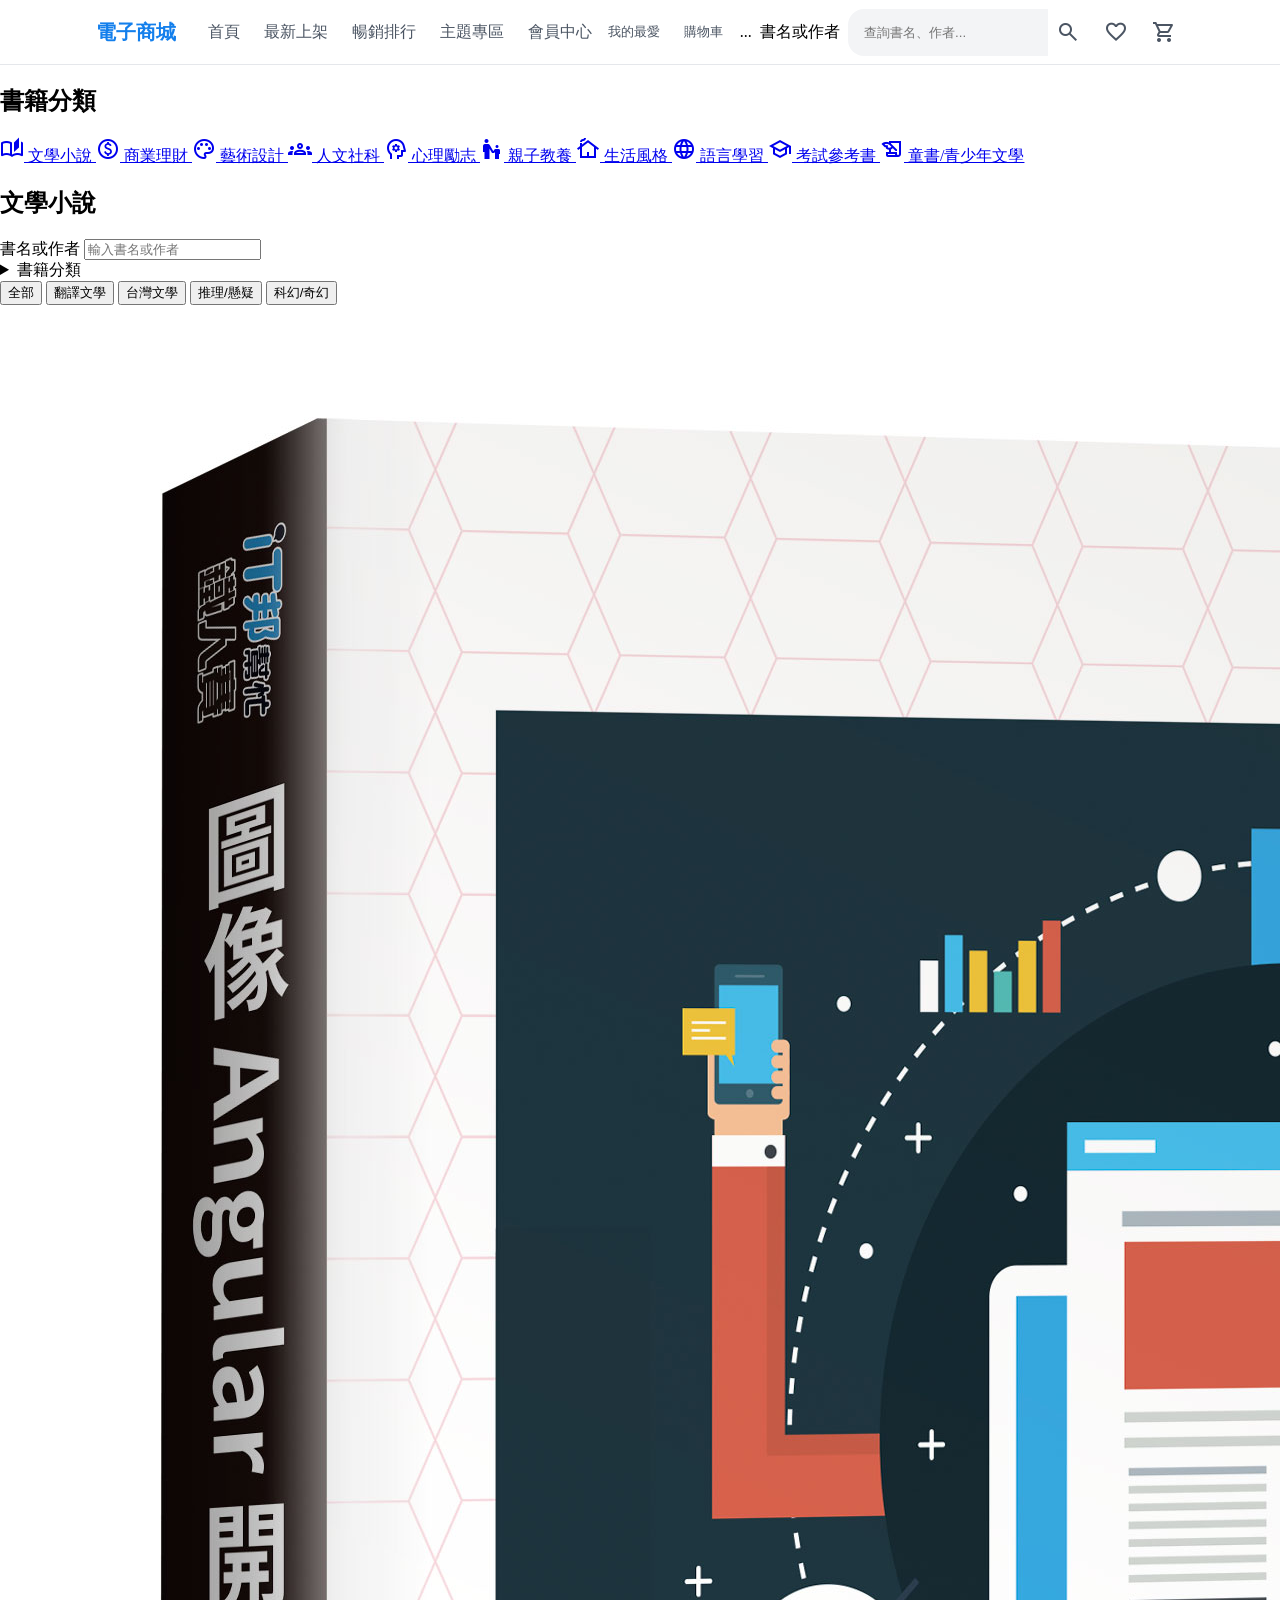
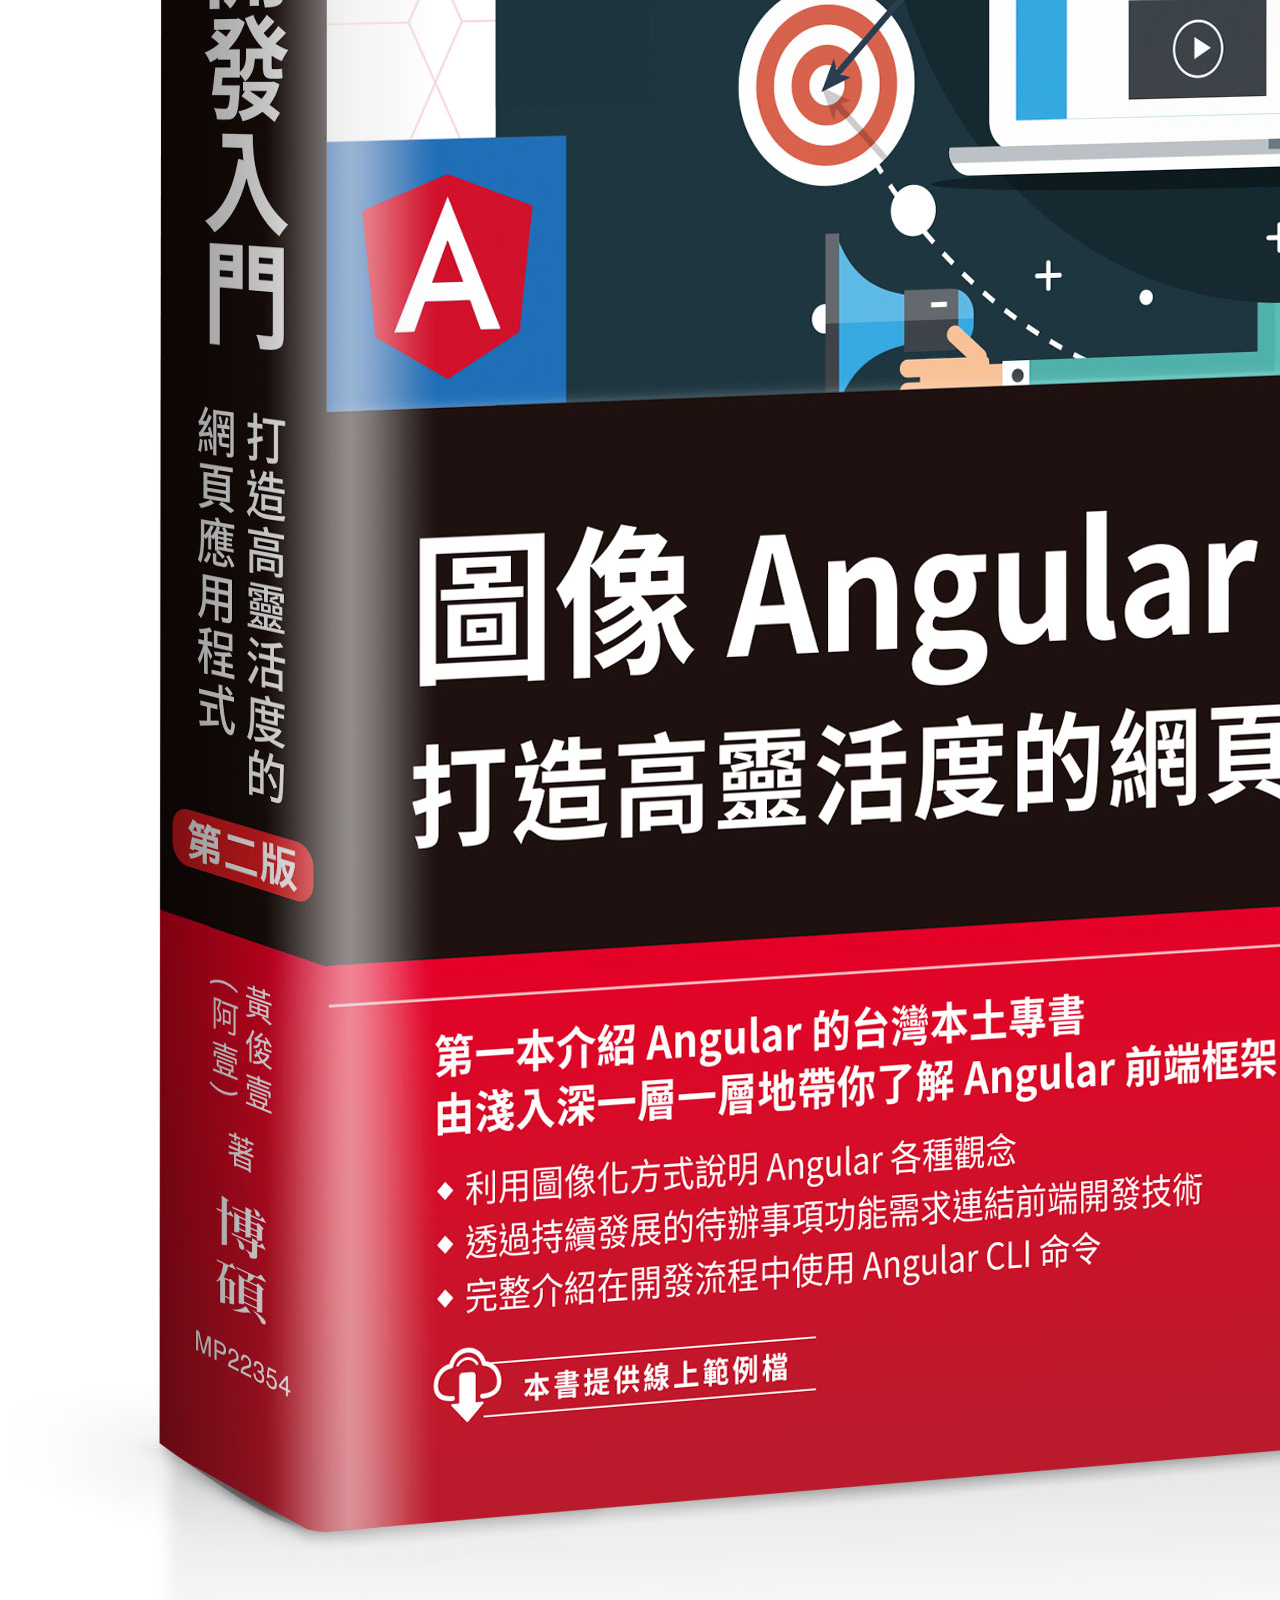
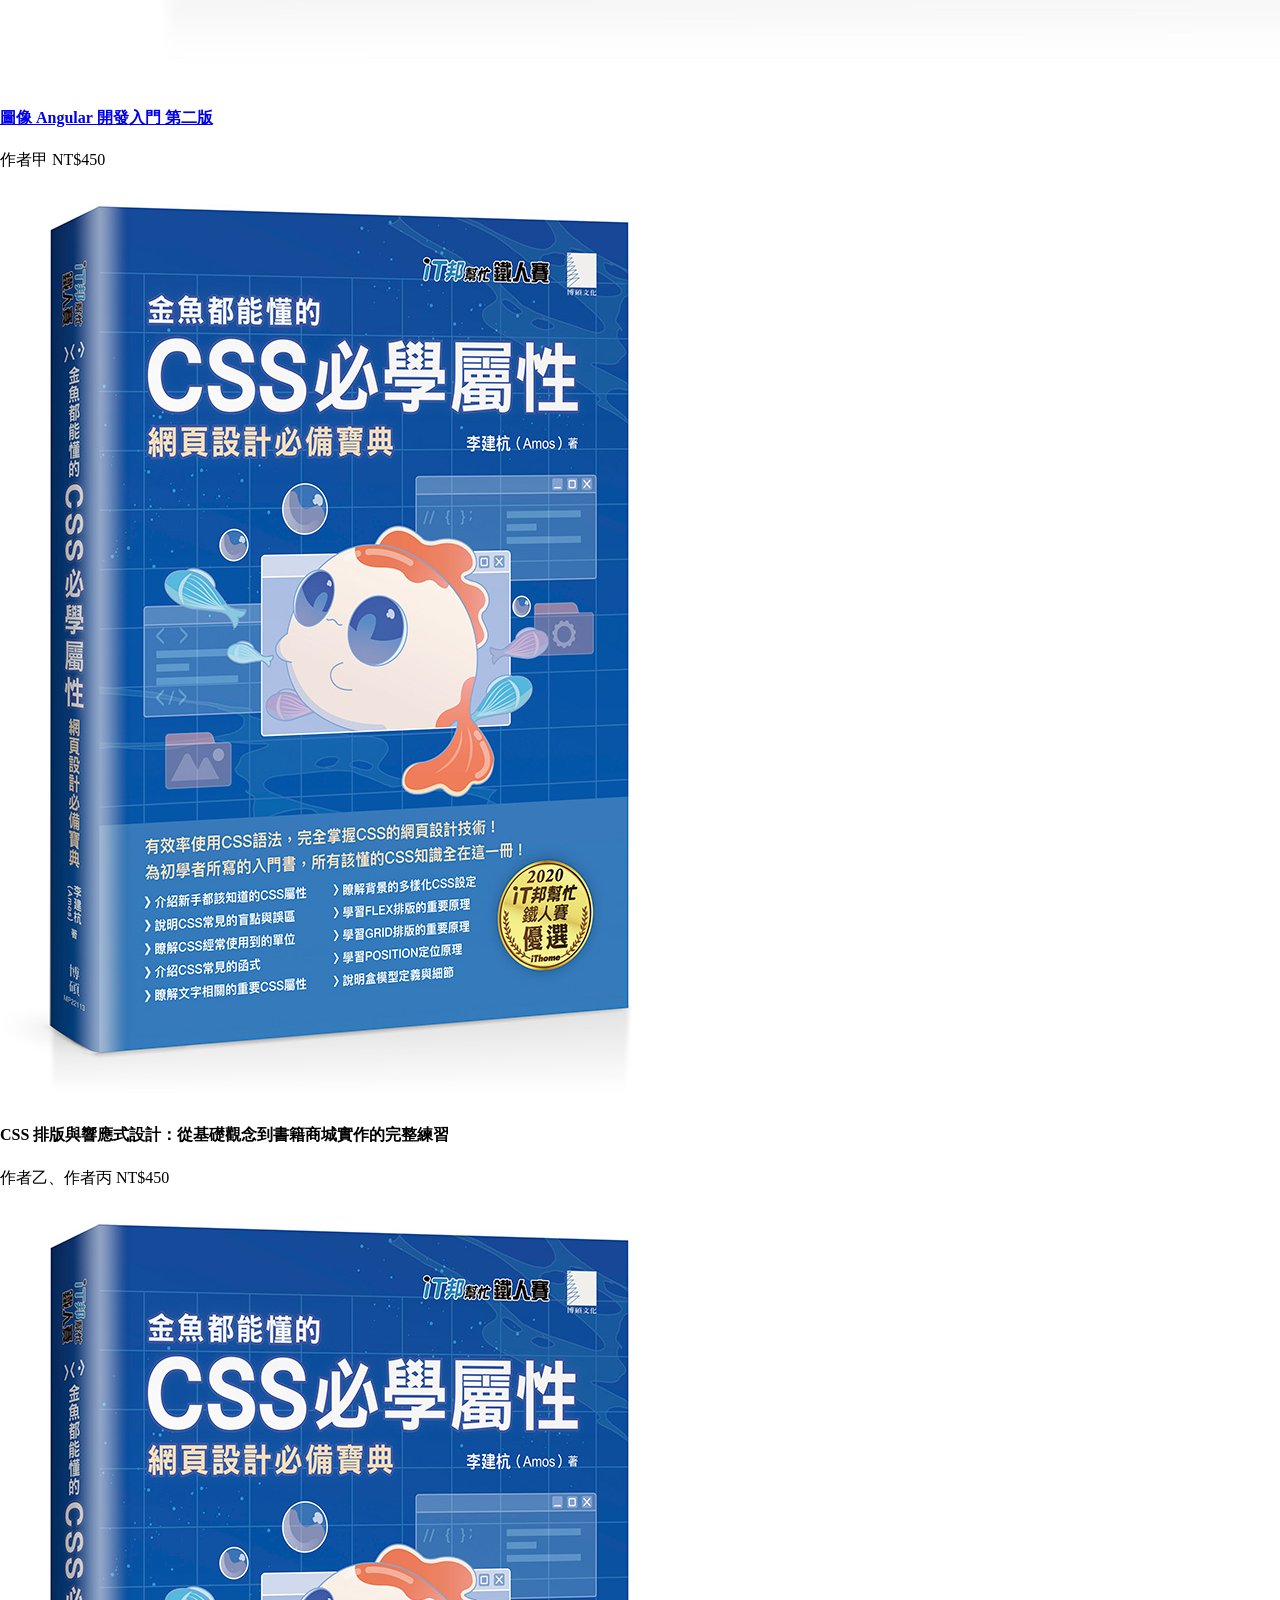
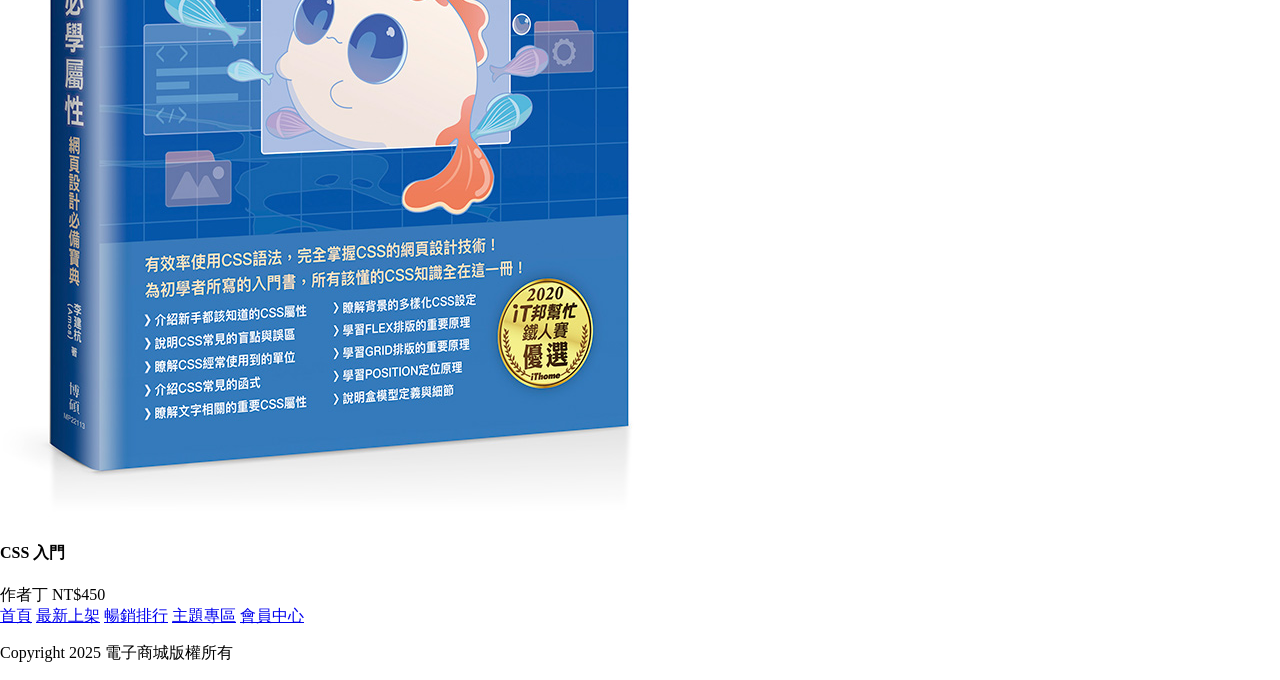
<file: src/index.html>
<!doctype html>
<html lang="zh-Hant">
  <head>
    <meta charset="UTF-8" />
    <meta name="viewport" content="width=device-width, initial-scale=1.0" />
    <link href="https://fonts.googleapis.com/css2?family=MaterialSymbolsOutlined" rel="stylesheet" />
    <title>電子商城</title>
    <link rel="stylesheet" href="style.min.css" />
  </head>
  <body>
    <section>
      <header>
        <div class="container">
          <div class="header-inner">
            <div class="header-brand">
              <h3 class="site-title">電子商城</h3>
              <nav>
                <a href="#">首頁</a>
                <a href="#">最新上架</a>
                <a href="#">暢銷排行</a>
                <a href="#">主題專區</a>
                <a href="#">會員中心</a>
              </nav>
            </div>
            <div class="header-actions">
              <button type="button">我的最愛</button>
              <button type="button">購物車</button>
            </div>
            ...
            <div class="header-actions">
              <label for="book-search">書名或作者</label>
              <div class="search">
                <input id="book-search" type="search" placeholder="查詢書名、作者..." />
                <button type="button" aria-label="搜尋">
                  <span class="material-symbols-outlined" aria-hidden="true">search</span>
                </button>
              </div>
              <button type="button" aria-label="我的最愛">
                <span class="material-symbols-outlined" aria-hidden="true">favorite</span>
              </button>
              <button type="button" aria-label="購物車">
                <span class="material-symbols-outlined" aria-hidden="true">shopping_cart</span>
              </button>
            </div>
            </div>
          </div>
        </div>
      </header>
      <div class="main">
        <div class="container">
          <div class="content-layout">
            <aside class="category-sidebar">
              <h2 id="category-title">書籍分類</h2>
              <nav class="category-nav" aria-labelledby="category-title">
                <a href="#" class="active" aria-current="true">
                  <span class="material-symbols-outlined" aria-hidden="true">auto_stories</span>
                  <span>文學小說</span>
                </a>
                <a href="#">
                  <span class="material-symbols-outlined" aria-hidden="true">paid</span>
                  <span>商業理財</span>
                </a>
                <a href="#">
                  <span class="material-symbols-outlined" aria-hidden="true">palette</span>
                  <span>藝術設計</span>
                </a>
                <a href="#">
                  <span class="material-symbols-outlined" aria-hidden="true">groups</span>
                  <span>人文社科</span>
                </a>
                <a href="#">
                  <span class="material-symbols-outlined" aria-hidden="true">psychology</span>
                  <span>心理勵志</span>
                </a>
                <a href="#">
                  <span class="material-symbols-outlined" aria-hidden="true">escalator_warning</span>
                  <span>親子教養</span>
                </a>
                <a href="#">
                  <span class="material-symbols-outlined" aria-hidden="true">cottage</span>
                  <span>生活風格</span>
                </a>
                <a href="#">
                  <span class="material-symbols-outlined" aria-hidden="true">language</span>
                  <span>語言學習</span>
                </a>
                <a href="#">
                  <span class="material-symbols-outlined" aria-hidden="true">school</span>
                  <span>考試參考書</span>
                </a>
                <a href="#">
                  <span class="material-symbols-outlined" aria-hidden="true">history_edu</span>
                  <span>童書/青少年文學</span>
                </a>
              </nav>
            </aside>
            <main class="book-main">
              <h1>文學小說</h1>
              <div class="mobile-tools">
               <label for="mobile-search">書名或作者</label>
               <input id="mobile-search" type="search" placeholder="輸入書名或作者" />
               <details>
                 <summary>書籍分類</summary>
                 <nav aria-label="手機書籍分類">
                   <a href="#" aria-current="true">文學小說</a>
                        <a href="#">商業理財</a>
                        <a href="#">藝術設計</a>
                        <a href="#">人文社科</a>
                        <a href="#">心理勵志</a>
                        <a href="#">親子教養</a>
                        <a href="#">生活風格</a>
                        <a href="#">語言學習</a>
                        <a href="#">考試參考書</a>
                        <a href="#">童書/青少年文學</a>     
                      </nav>
                    </details>
                  </div>    
             <div class="tag">
               <button type="button" class="selected">全部</button>
               <button type="button">翻譯文學</button>
               <button type="button">台灣文學</button>
               <button type="button">推理/懸疑</button>
               <button type="button">科幻/奇幻</button>
             </div>
              <div class="books">
               <div>
                  <img src="./assets/images/angular.jpg" alt="圖像 Angular 開發入門第二版封面" />
                  <h4><a href="./book.html">圖像 Angular 開發入門 第二版</a></h4>
                  <span>作者甲</span>
                  <span>NT$450</span>
                </div>
                <div>
                  <img src="./assets/images/css.jpg" alt="CSS 書籍封面" />
                  <h4>CSS 排版與響應式設計：從基礎觀念到書籍商城實作的完整練習</h4>
                  <span>作者乙、作者丙</span>  
                  <span>NT$450</span>
                </div>
                <div>
                  <img src="./assets/images/css.jpg" alt="CSS 書籍封面" />
                  <h4>CSS 入門</h4>
                  <span>作者丁</span>
                  <span>NT$450</span>
                </div>
              </div>
            </main>
          </div>
        </div>
      </div>
      <footer> 
        <div class="container">
          <div class="footer-inner">
            <nav class="footer-nav" aria-label="頁尾導覽">
              <a href="#">首頁</a>
              <a href="#">最新上架</a>
              <a href="#">暢銷排行</a>
              <a href="#">主題專區</a>
              <a href="#">會員中心</a>
            </nav>
            <p>Copyright 2025 電子商城版權所有</p>
          </div>
        </div>
      </footer>
    </section>
  </body>
</html>
</file>
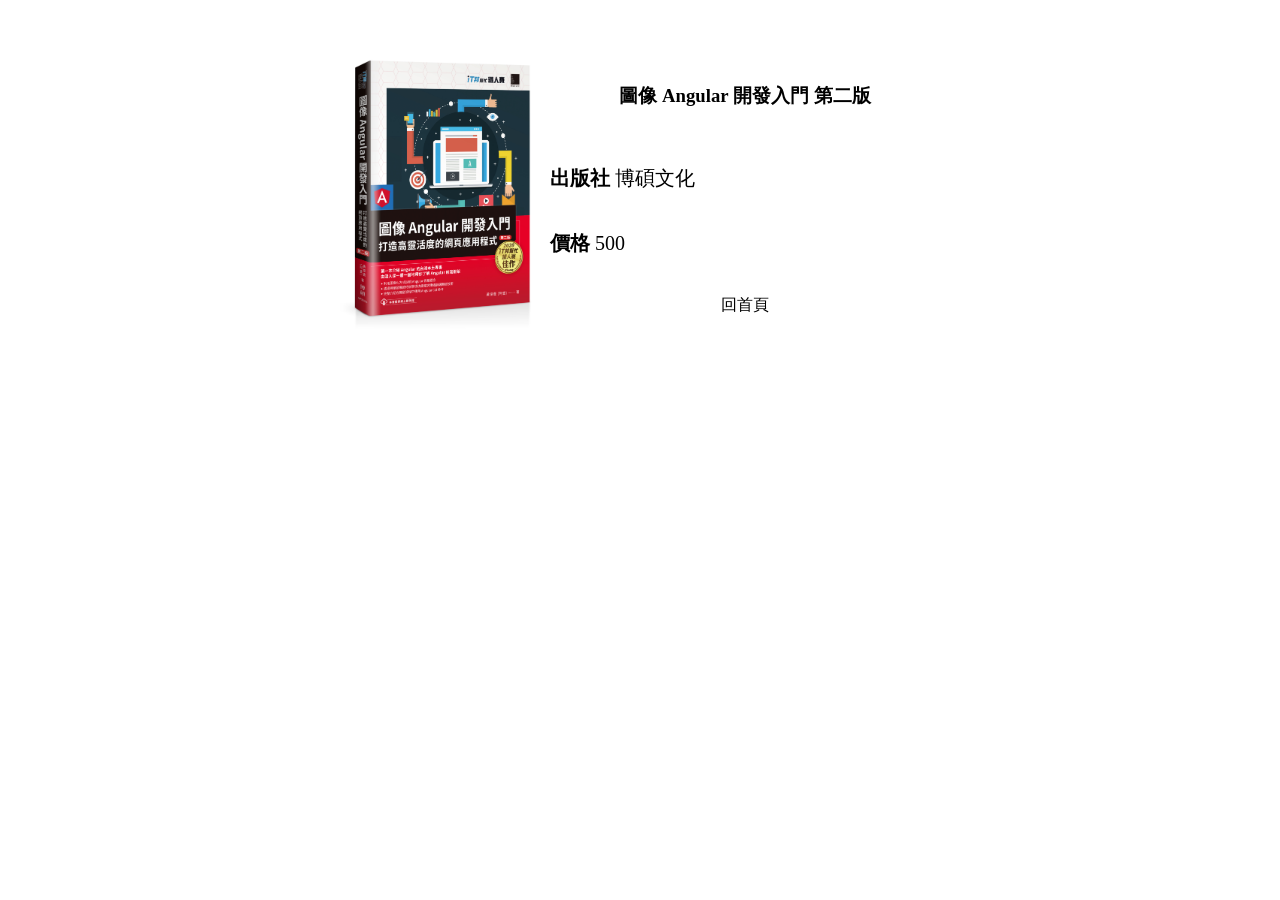
<file: src/angular.html>
<!doctype html>
<html lang="en">
  <head>
    <meta charset="UTF-8" />
    <meta name="viewport" content="width=device-width, initial-scale=1.0" />
    <title>圖像 Angular 開發入門 第二版</title>
    <link rel="stylesheet" href="angular.css" />
  </head>
  <body>
    <section class="container">
      <img src="./assets/images/angular.jpg" alt="" />
      <h3>圖像 Angular 開發入門 第二版</h3>
      <div class="column">
        <strong>出版社</strong>
        <span>博碩文化</span>
      </div>
      <div class="column">
        <strong>價格</strong>
        <span>500</span>
      </div>
      <div class="toolbar">
        <a href="./index.html">回首頁</a>
      </div>
    </section>
  </body>
</html>
</file>
<file: src/angular.css>
section.container {
  margin: 0px auto;
  margin-top: 50px;
  width: 600px;
  display: grid;
  grid-template-columns: 200px 1fr;
  gap: 10px;
}

img {
  width: 100%;
  grid-row: 1 / 5;
}

h3,
div.toolbar {
  text-align: center;
  align-self: center;
}

div.column {
  font-size: 20px;
  align-self: center;
}

a,
a:active,
a:hover,
a:focus {
  color: black;
  text-decoration: none;
}
</file>
<file: src/style.min.css>
section{display:flex;flex-direction:column;min-height:100vh}section .main{flex-grow:1}header .material-symbols-outlined{font-size:1.5rem;line-height:1}header{border-bottom:solid 1px var(--border-color)}header .container{width:100%;max-width:90vw;box-sizing:border-box;margin:0px auto;padding-left:2rem;padding-right:2rem}header .container .header-inner{height:4rem;display:flex;justify-content:space-between;align-items:center}header .container .header-inner .site-title{margin:0px;font-size:1.25rem;font-weight:700;line-height:1.75rem;color:var(--primary-color)}header .container .header-inner .site-title .header-actions{display:flex;gap:.5rem}header .container .header-inner .header-brand,header .container .header-inner .header-actions{display:flex;align-items:center}header .container .header-inner .header-brand.header-brand,header .container .header-inner .header-actions.header-brand{gap:2rem}header .container .header-inner .header-brand.header-actions,header .container .header-inner .header-actions.header-actions{gap:.5rem}header .container .header-inner nav{display:flex;gap:1.5rem}header .container .header-inner nav a{color:#4b5563;text-decoration:inherit}header .container .header-inner nav a:hover{color:var(--primary-color)}header .container .header-inner div.search{display:flex;gap:0}header .container .header-inner input{border-top-left-radius:1rem;border-bottom-left-radius:1rem;width:200px;padding:1rem .5rem 1rem 1rem;border:none;background-color:var(--gray-color-100)}header .container .header-inner button{border-top-right-radius:1rem;border-bottom-right-radius:1rem;padding:.5rem;border:none;background-color:var(--gray-color-100);cursor:pointer}header .container .header-inner button{background-color:rgba(0,0,0,0);padding:.5rem;border:none;cursor:pointer;color:var(--text-color);display:inline-flex;align-items:center;justify-content:center}:root{--primary-color: #137fec;--text-color: #4b5563;--border-color: #e5e7eb;--gray-color-100: #f3f4f6}html,body{margin:0;padding:0}/*# sourceMappingURL=style.min.css.map */
</file>
